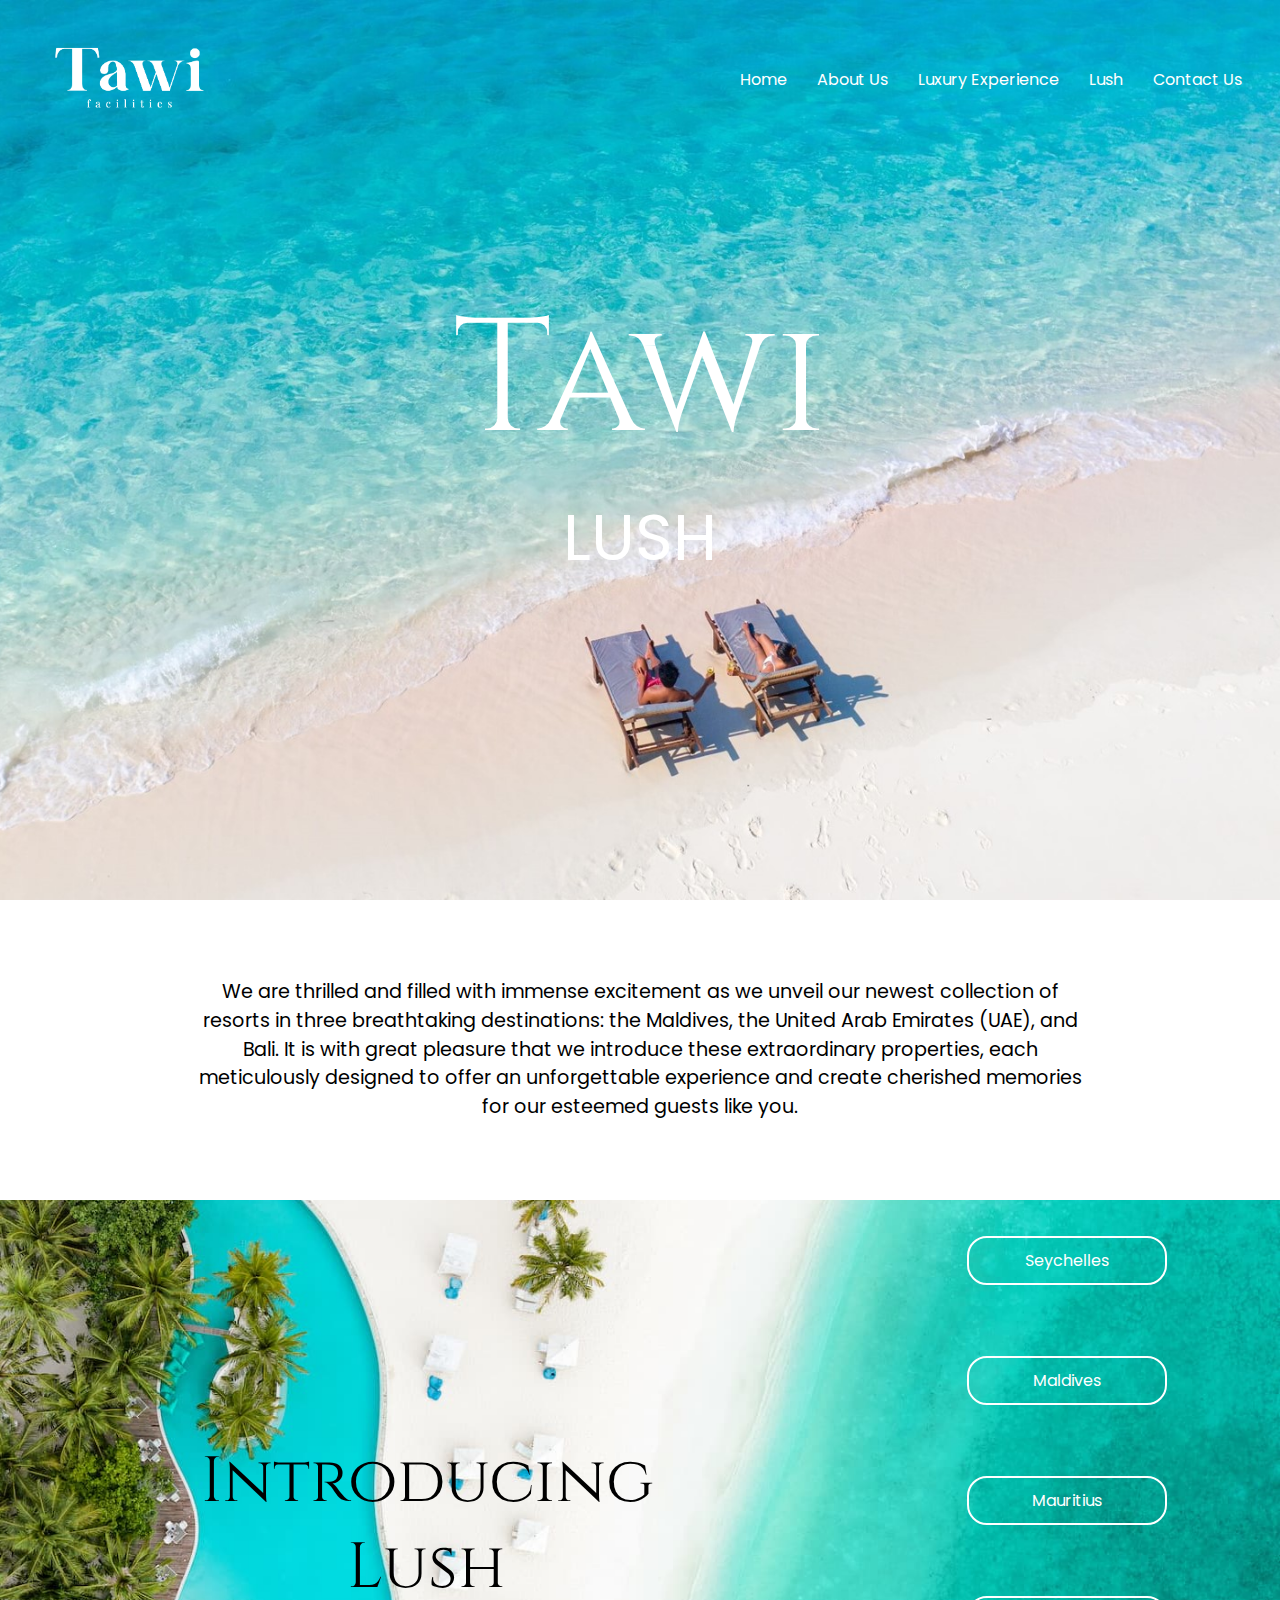
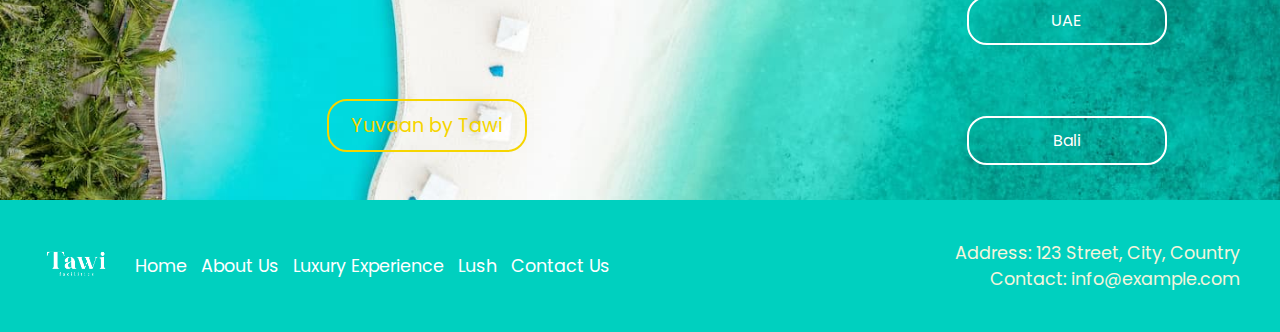
<file: index.html>
<!DOCTYPE html>
<html>
<head>
  <title>Your Web Page</title>
  <link rel="stylesheet" type="text/css" href="./styles/style.css">
  <script src="https://code.jquery.com/jquery-3.6.0.min.js"></script>
  <script src="./script/script.js"></script>
</head>
<body>
  <div class="section1">
    <div class="section1-top">
      <div class="logo">
        <img src="./assets/images/logo.png" alt="logo">
      </div>
      <div class="navigation">
        <div class="hamburger">
          <div class="line"></div>
          <div class="line"></div>
          <div class="line"></div>
        </div>
        <ul class="menu">
          <li><a href="#">Home</a></li>
          <li><a href="#">About Us</a></li>
          <li><a href="#">Luxury Experience</a></li>
          <li><a href="#">Lush</a></li>
          <li><a href="#">Contact Us</a></li>
        </ul>
      </div>
    </div>
    <div class="section1-bottom">
      <p class="title">Tawi</p>
      <p class="sub-title">LUSH</p>
    </div>
  </div>
  <div class="section2">
    <div class="section2-top">
      <p>
        We are thrilled and filled with immense excitement as we unveil our newest collection of resorts in three breathtaking destinations: the Maldives, the United Arab Emirates (UAE), and Bali. It is with great pleasure that we introduce these extraordinary properties, each meticulously designed to offer an unforgettable experience and create cherished memories for our esteemed guests like you.
      </p>
    </div>
    <div class="section2-bottom">
      <div class="section2-bottom-left">
        <div class="section2-bottom-left-top">
          <p class="section2-bottom-left-title">Introducing</p>
          <p class="section2-bottom-left-subtitle">Lush</p>
        </div>
        <div class="section2-bottom-left-bottom">
          <div class="section2-bottom-left-button">
            <a href="http://localhost:5500/pages/yuvan.html">
            Yuvaan by Tawi
          </a>
          </div>
        </div>
      </div>
      <div class="section2-bottom-right">
        <div class="section2-bottom-right-button">Seychelles</div>
        <div class="section2-bottom-right-button">Maldives</div>
        <div class="section2-bottom-right-button">Mauritius</div>
        <div class="section2-bottom-right-button">UAE</div>
        <div class="section2-bottom-right-button">Bali</div>
      </div>
    </div>
  </div>
  
  <footer>
    <div class="footer-left">
      <div class="logo">
        <img src="./assets/images/logo.png" alt="logo">
      </div>
      <div class="navigation">
        <ul class="menu">
          <li><a href="#">Home</a></li>
          <li><a href="#">About Us</a></li>
          <li><a href="#">Luxury Experience</a></li>
          <li><a href="#">Lush</a></li>
          <li><a href="#">Contact Us</a></li>
        </ul>
      </div>
    </div>
    <div class="footer-right">
      <p>Address: 123 Street, City, Country</p>
      <p>Contact: info@example.com</p>
    </div>
  </footer>

</body>
</html>
</file>
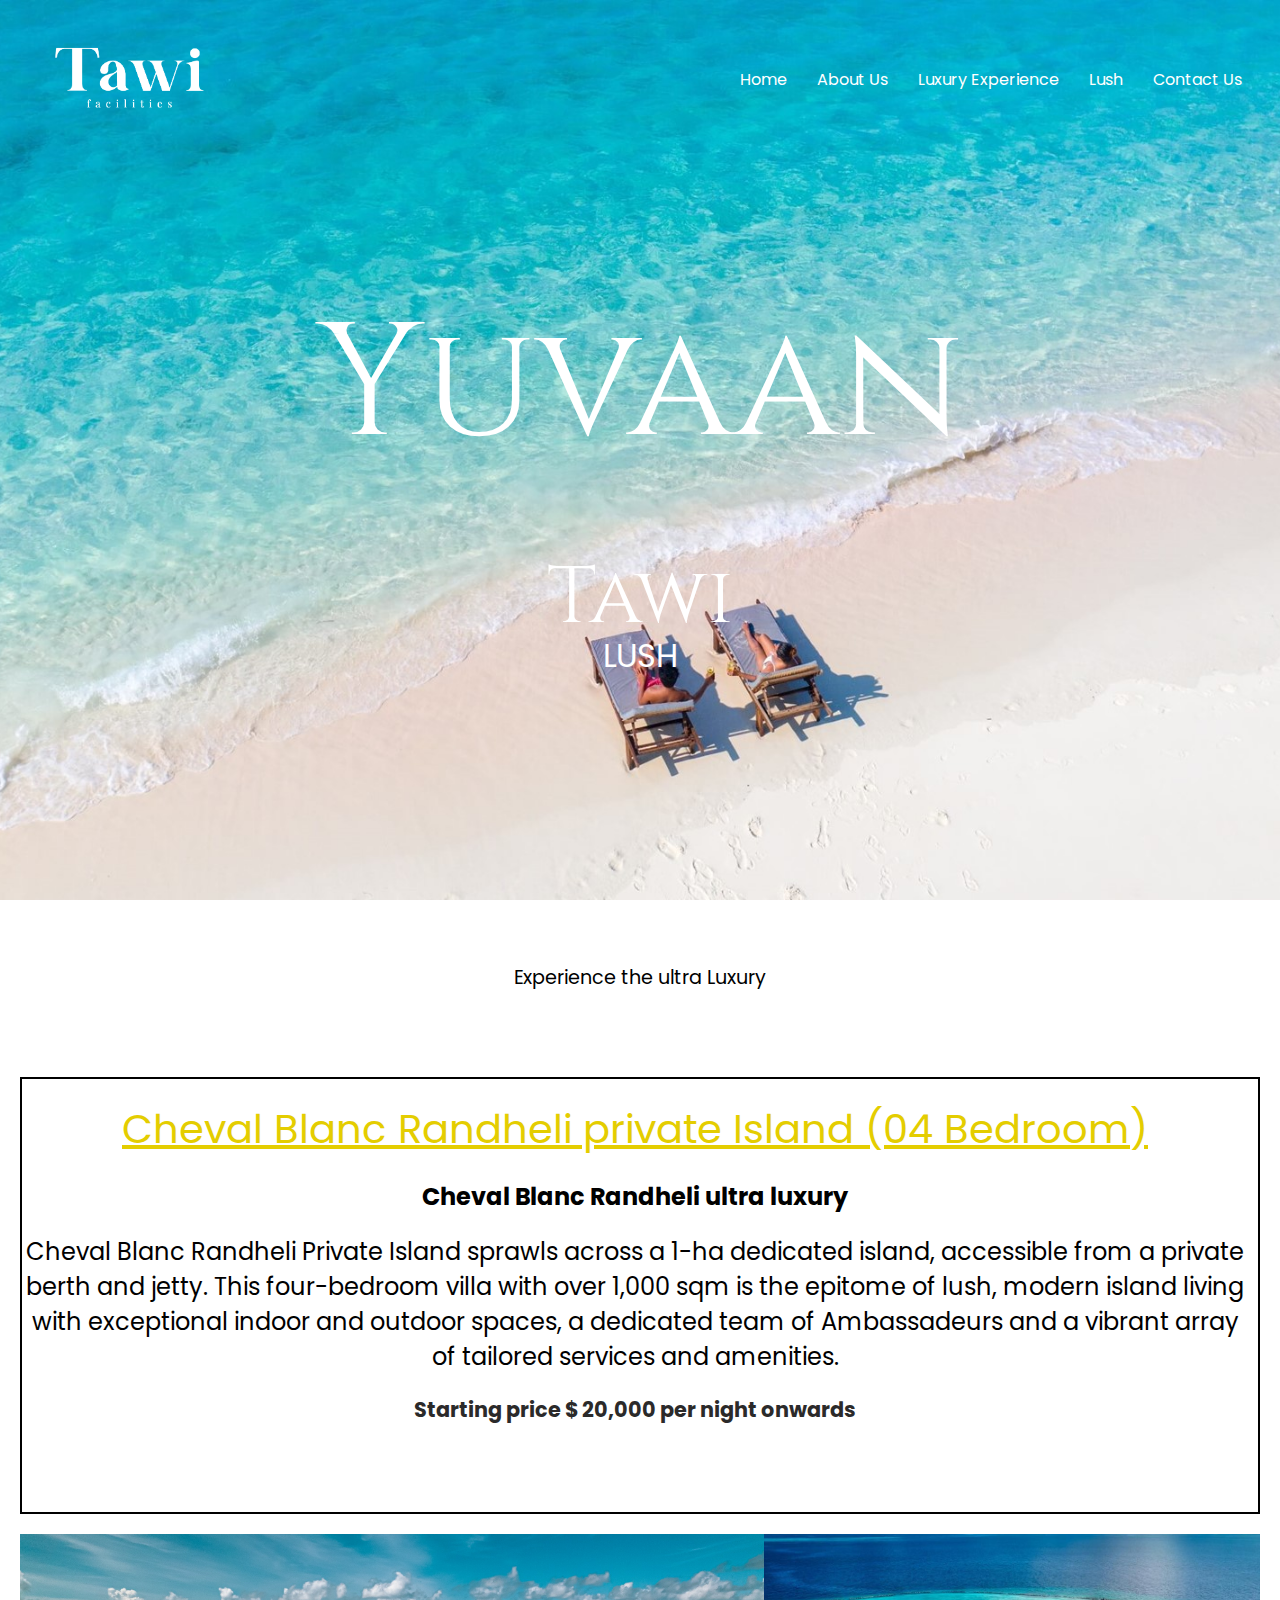
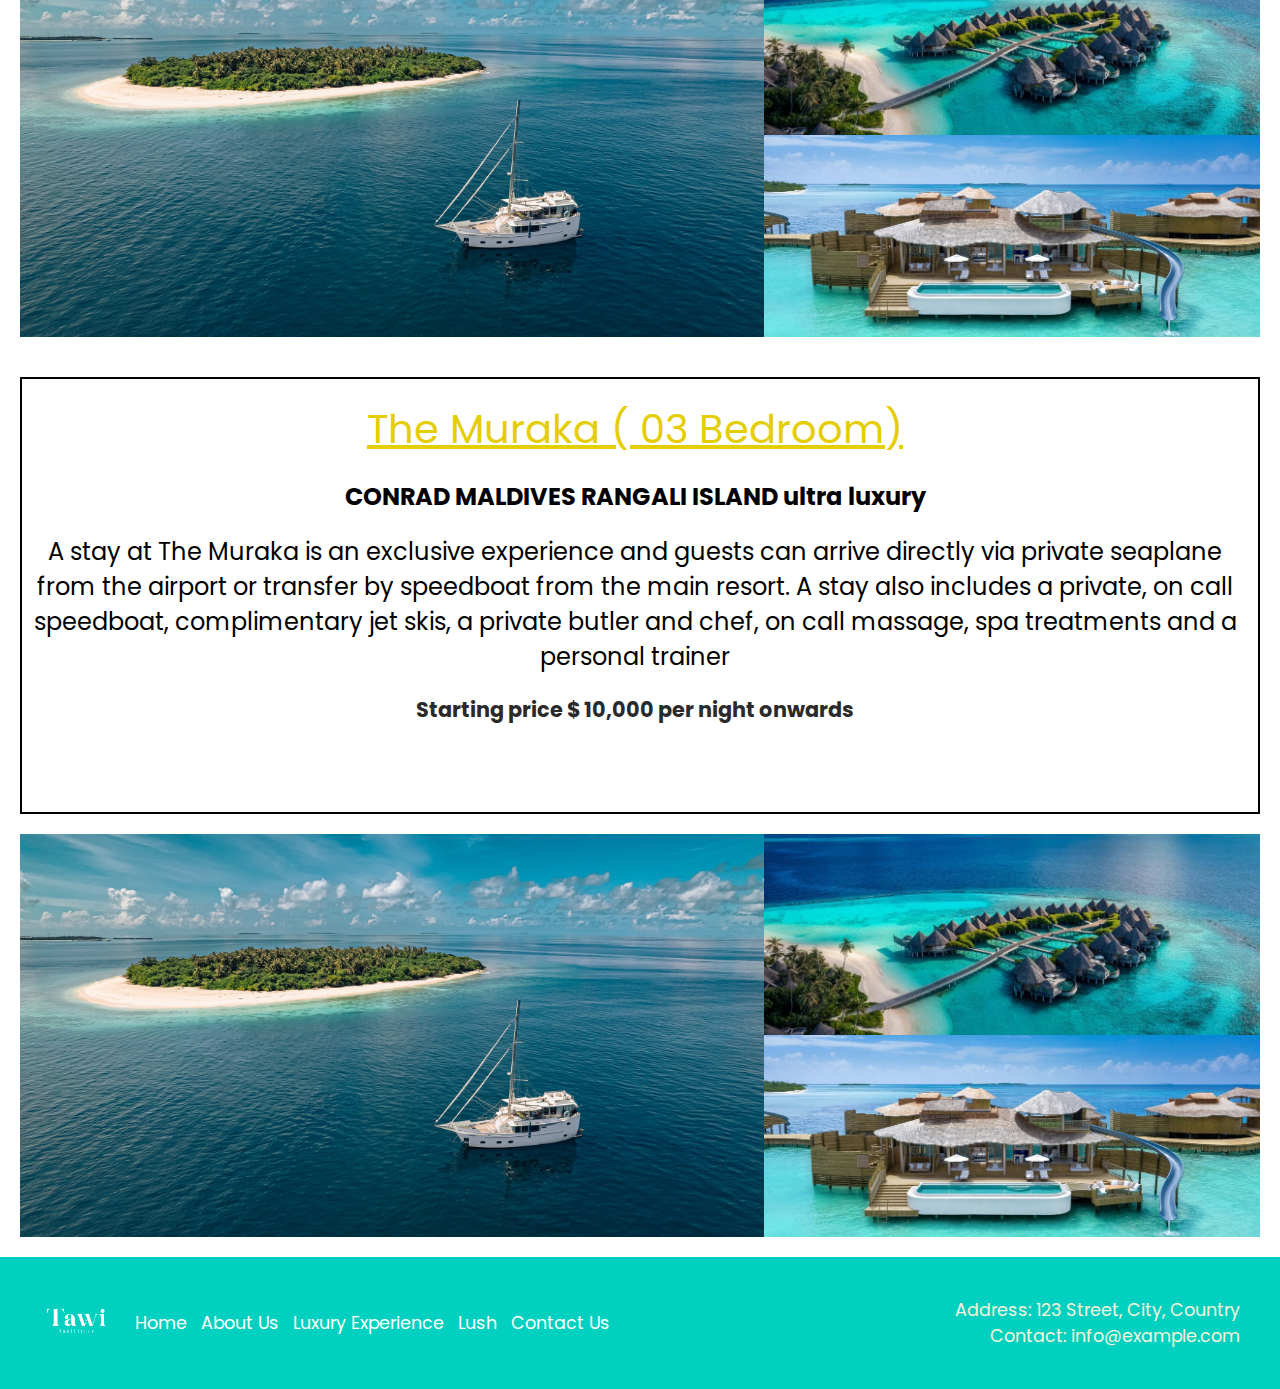
<file: pages/yuvan.html>
<!DOCTYPE html>
<html>
<head>
  <title>Your Web Page</title>
  <link rel="stylesheet" type="text/css" href="../styles/yuvan.css">
  <script src="https://code.jquery.com/jquery-3.6.0.min.js"></script>
  <script src="../script/script.js"></script>
</head>
<body>
  <div class="section1">
    <div class="section1-top">
      <div class="logo">
        <img src="../assets/images/logo.png" alt="logo">
      </div>
      <div class="navigation">
        <div class="hamburger">
          <div class="line"></div>
          <div class="line"></div>
          <div class="line"></div>
        </div>
        <ul class="menu">
          <li><a href="#">Home</a></li>
          <li><a href="#">About Us</a></li>
          <li><a href="#">Luxury Experience</a></li>
          <li><a href="#">Lush</a></li>
          <li><a href="#">Contact Us</a></li>
        </ul>
      </div>
    </div>
    <div class="section1-bottom">
      <p class="maintitle">Yuvaan</p>
      <p class="title">Tawi</p>
      <p class="sub-title">LUSH</p>
    </div>
  </div>
  <div class="section2">
    <div class="section2-top">
      <p>
        Experience the ultra Luxury
      </p>
    </div>
    <div class="section3">
        <div class="section3-top">
            <p class="section-heading">Cheval Blanc Randheli private Island (04 Bedroom)</p>
            <p class="section-sub-heading">Cheval Blanc Randheli <span>ultra luxury</span></p>
            <p class="section-description">Cheval Blanc Randheli Private Island sprawls across a 1-ha dedicated island, accessible from a private
                berth and jetty. This four-bedroom villa with over 1,000 sqm is the epitome of lush, modern island living with
                exceptional indoor and outdoor spaces, a dedicated team of Ambassadeurs and a vibrant array of
                tailored services and amenities.</p>
            <p class="pricing">
                Starting price $ 20,000 per night onwards
            </p>
        </div>
        <div class="section3-bottom">
            <div class="section3-bottom-left">
              
            </div>
            <div class="section3-bottom-right">
                <div class="section3-bottom-right-top">
                </div>
                <div class="section3-bottom-right-bottom">
                </div>
            </div>

        </div>
    </div>
    <div class="section3">
        <div class="section3-top">
            <p class="section-heading">The Muraka ( 03 Bedroom)</p>
            <p class="section-sub-heading">CONRAD MALDIVES RANGALI ISLAND <span>ultra luxury</span></p>
            <p class="section-description">A stay at The Muraka is an exclusive experience and guests can arrive directly via private seaplane from
                the airport or transfer by speedboat from the main resort. A stay also includes a private, on call
                speedboat, complimentary jet skis, a private butler and chef, on call massage, spa treatments and a
                personal trainer</p>
            <p class="pricing">
                Starting price $ 10,000 per night onwards
            </p>
        </div>
        <div class="section3-bottom">
            <div class="section3-bottom-left">
              
            </div>
            <div class="section3-bottom-right">
                <div class="section3-bottom-right-top">
                </div>
                <div class="section3-bottom-right-bottom">
                </div>
            </div>

        </div>
    </div>
  </div>
  
  <footer>
    <div class="footer-left">
      <div class="logo">
        <img src="../assets/images/logo.png" alt="logo">
      </div>
      <div class="navigation">
        <ul class="menu">
          <li><a href="#">Home</a></li>
          <li><a href="#">About Us</a></li>
          <li><a href="#">Luxury Experience</a></li>
          <li><a href="#">Lush</a></li>
          <li><a href="#">Contact Us</a></li>
        </ul>
      </div>
    </div>
    <div class="footer-right">
      <p>Address: 123 Street, City, Country</p>
      <p>Contact: info@example.com</p>
    </div>
  </footer>

</body>
</html>
</file>
<file: styles/style.css>
@import url('https://fonts.googleapis.com/css2?family=Cinzel:wght@400;500;600;700;800;900&display=swap');
@import url('https://fonts.googleapis.com/css2?family=Cinzel:wght@400;500;600;700;800;900&family=Poppins&display=swap');

* {
    margin: 0;
    padding: 0;
    box-sizing: border-box;
}

body {
    font-family: 'Poppins', sans-serif;
}


.section1 {
    background-image: url('../assets/images/image2.jpg');
    background-size: cover;
    background-position: center;
    height: 100vh;
    display: flex;
    flex-direction: column;
}

.section1-top {
    display: flex;
    flex-direction: row;
    justify-content: space-between;
    align-items: center;
    padding: 2% 3%;
    flex: 1;
    /* background-color: aqua; */

}

.section1-top .logo img {
    height: 100px;
}

.section1-top .navigation .hamburger {
    display: none;
    flex-direction: column;
    cursor: pointer;
}

.section1-top .navigation .hamburger .line {
    width: 30px;
    height: 3px;
    background-color: #ffffff;
    margin-bottom: 5px;
}

.section1-top .navigation .menu {
    list-style: none;
    display: flex;
    align-items: center;
}

.section1-top .navigation .menu li {
    margin-left: 30px;
}

.section1-top .navigation .menu li a {
    color: #ffffff;
    text-decoration: none;
}

.section1-bottom {
    /* background-color: aquamarine; */
    flex: 10;
}

.section1-bottom {
    display: flex;
    flex-direction: column;
    align-items: center;
    justify-content: center;
}

.section1-bottom .title {
    margin-top: -200px;
    font-size: 10rem;
    font-family: 'Cinzel', serif;
    color: #ffffff;

}

.section1-bottom .sub-title {
    font-size: 4rem;
    color: #ffffff;

}

/* section 2 */

.section2 {
    height: 100vh;
    display: flex;
    flex-direction: column;
    /* background-color: aqua; */
}

.section2-top {
    display: flex;
    justify-content: center;
    align-items: center;
    flex: 1;
    /* background-color: aquamarine; */
    padding: 0% 15%;
    text-align: center;
    font-size: 1.2rem;
    line-height: 1.5;
}

.section2-bottom {
    flex: 2;
    display: flex;
    flex-direction: row;
    /* background-color: royalblue; */
    background-image: url('../assets/images/index.jpg');
    background-size: cover;
    background-position: center;
}

.section2-bottom-left {
    flex: 2;
    /* background-color: red; */
    display: flex;
    flex-direction: column;
}

.section2-bottom-left-top {
    /* background-color: aliceblue; */
    flex: 3;
    /*arrange items inside to center*/
    display: flex;
    flex-direction: column;
    font-size: 4rem;
    font-family: 'Cinzel', serif;
    justify-content: center;
    align-items: center;
    padding: 0% 10%;
    color: black;

}
.section2-bottom-left-title{
    margin-top: 200px;
}

.section2-bottom-left-bottom {
    /* background-color: aqua; */
    flex: 1;
    display: flex;
    justify-content: center;
    align-items: center;
}

.section2-bottom-right {
    display: flex;
    flex: 1;
    flex-direction: column;
    align-items: center;
    justify-content: space-around;
    /* background-color: aliceblue; */
    /* padding: 10% 0%; */
}

.section2-bottom-left-button {
    display: inline-block;
    padding: 10px 20px;
    border: 2px solid #f6d500;
    border-radius: 20px;
    background-color: transparent;
    color: #f6d500;
    text-align: center;
    text-decoration: none;
    cursor: pointer;
    width: 200px;
    transition: transform 0.3s ease;
    font-size: 1.2rem;
}

.section2-bottom-left-button:hover {
    color: #ffffff;
    transform: scale(1.05);
}
.section2-bottom-left-button a{
    text-decoration: none;
    color: #f6d500;
}

.section2-bottom-right-button {
    display: inline-block;
    padding: 10px 20px;
    border: 2px solid #ffffff;
    border-radius: 20px;
    background-color: transparent;
    color: #ffffff;
    text-align: center;
    text-decoration: none;
    cursor: pointer;
    width: 200px;
    transition: transform 0.3s ease;
    
}

.section2-bottom-right-button:hover {
    color: #ffffff;
    transform: scale(1.05);
}




/* Footer Styles */
footer {
    background-color: #00d0bf;
    padding: 40px;
    display: flex;
    justify-content: space-between;
    align-items: center;
    font-size: 14px;
  }
  .footer-left{
    display: flex;
    flex-direction: row;
    

  }
  
  .footer-left .logo img {
    height: 40px;
  }
  
  .footer-left .navigation {
    margin-top: 10px;
    margin-left: 20px;
  }
  
  .footer-left .menu li {
    display: inline-block;
    margin-right: 10px;
    color: white;
    text-decoration: none;
    
  }
  .footer-left .menu li a{
    color: white;
    text-decoration: none;
    font-size: 1.1rem;
    
  }
  .footer-right {
    text-align: right;
    font-size: 1.1rem;
    color: beige;
  }
  
  

  @media only screen and (max-width: 768px) {
    
    
    .section1 .navigation .hamburger {
      display: flex;
    }
    
    .section1 .navigation .menu {
      display: none;
    }
    
    .section1 .navigation .menu.active {
      display: flex;
      flex-direction: column;
      background-color: #ffffff;
      position: absolute;
      top: 100px;
      right: 20px;
      padding: 10px;
    }
    
    .section1 .navigation .menu li {
      margin-left: 0;
      margin-bottom: 10px;
    }
    
    .section1 .navigation .menu li a {
      color: #000000;
    }
  }
</file>
<file: styles/yuvan.css>
@import url('https://fonts.googleapis.com/css2?family=Cinzel:wght@400;500;600;700;800;900&display=swap');
@import url('https://fonts.googleapis.com/css2?family=Cinzel:wght@400;500;600;700;800;900&family=Poppins&display=swap');

* {
    margin: 0;
    padding: 0;
    box-sizing: border-box;
}

body {
    font-family: 'Poppins', sans-serif;
}


.section1 {
    background-image: url('../assets/images/image2.jpg');
    background-size: cover;
    background-position: center;
    height: 100vh;
    display: flex;
    flex-direction: column;
}

.section1-top {
    display: flex;
    flex-direction: row;
    justify-content: space-between;
    align-items: center;
    padding: 2% 3%;
    flex: 1;
    /* background-color: aqua; */

}

.section1-top .logo img {
    height: 100px;
}

.section1-top .navigation .hamburger {
    display: none;
    flex-direction: column;
    cursor: pointer;
}

.section1-top .navigation .hamburger .line {
    width: 30px;
    height: 3px;
    background-color: #ffffff;
    margin-bottom: 5px;
}

.section1-top .navigation .menu {
    list-style: none;
    display: flex;
    align-items: center;
}

.section1-top .navigation .menu li {
    margin-left: 30px;
}

.section1-top .navigation .menu li a {
    color: #ffffff;
    text-decoration: none;
}

.section1-bottom {
    /* background-color: aquamarine; */
    flex: 10;
}

.section1-bottom {
    display: flex;
    flex-direction: column;
    align-items: center;
    justify-content: center;
}
.section1-bottom .maintitle {
    margin-top: -100px;
    font-size: 10rem;
    font-family: 'Cinzel', serif;
    color: #ffffff;
}

.section1-bottom .title {
    margin-top: 50px;
    font-size: 5rem;
    font-family: 'Cinzel', serif;
    color: #ffffff;

}

.section1-bottom .sub-title {
    margin-top: -20px;
    font-size: 2rem;
    color: #ffffff;

}

/* section 2 */

.section2 {
    /* height: 20vh; */
    display: flex;
    flex-direction: column;
    /* background-color: aqua; */
}

.section2-top {
    display: flex;
    justify-content: center;
    align-items: center;
    flex: 1;
    /* background-color: aquamarine; */
    padding: 5% 15%;
    text-align: center;
    font-size: 1.2rem;
    line-height: 1.5;
}

.section2-bottom {
    flex: 2;
    display: flex;
    flex-direction: row;
    /* background-color: royalblue; */
    background-image: url('../assets/images/index.jpg');
    background-size: cover;
    background-position: center;
}

.section2-bottom-left {
    flex: 2;
    /* background-color: red; */
    display: flex;
    flex-direction: column;
}

.section2-bottom-left-top {
    /* background-color: aliceblue; */
    flex: 3;
    /*arrange items inside to center*/
    display: flex;
    flex-direction: column;
    font-size: 4rem;
    font-family: 'Cinzel', serif;
    justify-content: center;
    align-items: center;
    padding: 0% 10%;
    color: black;

}
.section2-bottom-left-title{
    margin-top: 200px;
}

.section2-bottom-left-bottom {
    /* background-color: aqua; */
    flex: 1;
    display: flex;
    justify-content: center;
    align-items: center;
}

.section2-bottom-right {
    display: flex;
    flex: 1;
    flex-direction: column;
    align-items: center;
    justify-content: space-around;
    /* background-color: aliceblue; */
    /* padding: 10% 0%; */
}

.section2-bottom-left-button {
    display: inline-block;
    padding: 10px 20px;
    border: 2px solid #f6d500;
    border-radius: 20px;
    background-color: transparent;
    color: #f6d500;
    text-align: center;
    text-decoration: none;
    cursor: pointer;
    width: 200px;
    transition: transform 0.3s ease;
    font-size: 1.2rem;
}

.section2-bottom-left-button:hover {
    color: #ffffff;
    transform: scale(1.05);
}
.section2-bottom-left-button a{
    text-decoration: none;
    color: #f6d500;
}

.section2-bottom-right-button {
    display: inline-block;
    padding: 10px 20px;
    border: 2px solid #ffffff;
    border-radius: 20px;
    background-color: transparent;
    color: #ffffff;
    text-align: center;
    text-decoration: none;
    cursor: pointer;
    width: 200px;
    transition: transform 0.3s ease;
    
}

.section2-bottom-right-button:hover {
    color: #ffffff;
    transform: scale(1.05);
}




/* Footer Styles */
footer {
    background-color: #00d0bf;
    padding: 40px;
    display: flex;
    justify-content: space-between;
    align-items: center;
    font-size: 14px;
  }
  .footer-left{
    display: flex;
    flex-direction: row;
    

  }
  
  .footer-left .logo img {
    height: 40px;
  }
  
  .footer-left .navigation {
    margin-top: 10px;
    margin-left: 20px;
  }
  
  .footer-left .menu li {
    display: inline-block;
    margin-right: 10px;
    color: white;
    text-decoration: none;
    
  }
  .footer-left .menu li a{
    color: white;
    text-decoration: none;
    font-size: 1.1rem;
    
  }
  .footer-right {
    text-align: right;
    font-size: 1.1rem;
    color: beige;
  }
  
  

  @media only screen and (max-width: 768px) {
    
    
    .section1 .navigation .hamburger {
      display: flex;
    }
    
    .section1 .navigation .menu {
      display: none;
    }
    
    .section1 .navigation .menu.active {
      display: flex;
      flex-direction: column;
      background-color: #ffffff;
      position: absolute;
      top: 100px;
      right: 20px;
      padding: 10px;
    }
    
    .section1 .navigation .menu li {
      margin-left: 0;
      margin-bottom: 10px;
    }
    
    .section1 .navigation .menu li a {
      color: #000000;
    }
  }




  .section3{
    height: 100vh;
    display: flex;
    flex-direction: column;
  }

  .section3-top{
    flex: 1;
    display: flex;
    flex-direction: column;
    align-items: center;
    border: #000000 2px solid;
    margin: 20px 20px 10px 20px;
    padding: 20px 10px 10px 0px;
  }
  .section3-top .section-heading{
    font-size: 2.5rem;
    font-family: 'Poppins', serif;
    color: #e4cd00;
    margin-bottom: 20px;
    text-decoration: solid underline;
  }
  .section3-top .section-sub-heading{
    font-size: 1.5rem;
    font-family: 'Poppins', serif;
    color: #000000;
    margin-bottom: 20px;
    font-weight: bold;
    
  }
  .section3-top .section-description{
    font-size: 1.5rem;
    font-family: 'Poppins', serif;
    color: #000000;
    margin-bottom: 20px;
    text-align: center;    
  }
  .section3-top .pricing{
    font-size: 1.3rem;
    font-family: 'Poppins', serif;
    color: #2b2a2a;
    margin-bottom: 20px;
    text-align: center; 
    font-weight: bold;   
  }
  .section3-bottom{
    flex: 1;
    display: flex;
    flex-direction: row;
    justify-content: center;
    align-items: center;
    background-color: rgb(154, 212, 193);
    margin: 10px 20px 20px 20px;

  }
  .section3-bottom-left{
    flex: 1.5;
   width: 100%;
   height: 100%;
   background-image: url('../assets/images/image5.jpg');
   background-size: cover;
   background-position: center;
  }
  .section3-bottom-right{
    flex: 1;
    display: flex;
    flex-direction: column;
    justify-content: center;
    align-items: center;
    width: 100%;
   height: 100%;    
  }
  .section3-bottom-right-top{
    width: 100%;
   height: 100%;
   background-image: url('../assets/images/image4.jpg');
   background-size: cover;
   background-position: center;

    flex: 1;
  }
  .section3-bottom-right-bottom{
    width: 100%;
   height: 100%;
    flex: 1;
    background-image: url('../assets/images/image3.jpg');
    background-size: cover;
    background-position: center;
  }
</file>
